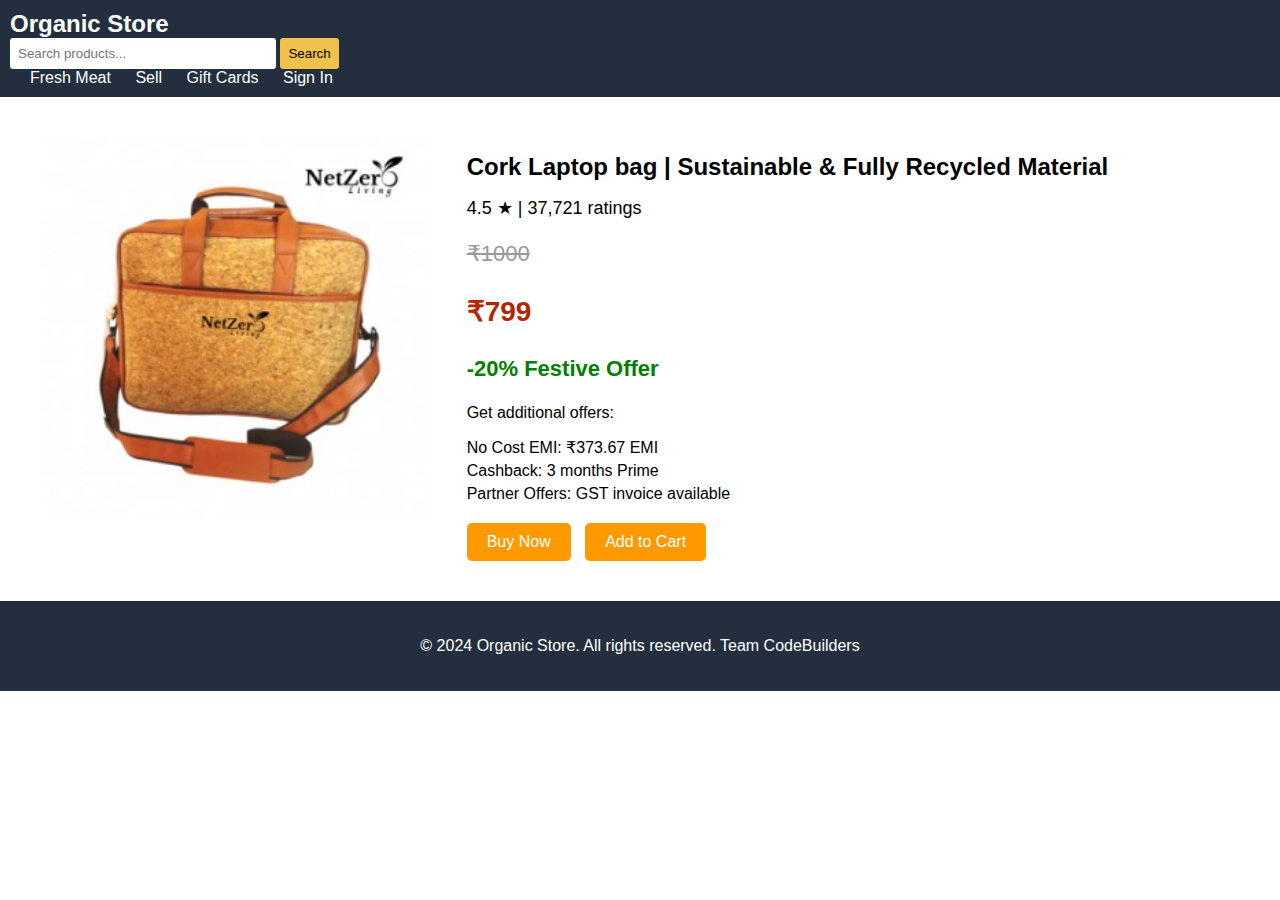
<file: bag.html>
<!DOCTYPE html>
<html lang="en">
<head>
    <meta charset="UTF-8">
    <meta name="viewport" content="width=device-width, initial-scale=1.0">
    <title>E-Commerce Product Page</title>
    <link rel="stylesheet" href="bag.css">
</head>
<body>
    <!-- Header Section -->
    <header>
        <div class="top-nav">
            <div class="logo">Organic Store</div>
            <div class="search-bar">
                <input type="text" placeholder="Search products...">
                <button>Search</button>
            </div>
            <div class="nav-links">
                <a href="#">Fresh Meat</a>
                <a href="#">Sell</a>
                <a href="#">Gift Cards</a>
                <a href="#">Sign In</a>
            </div>
        </div>
    </header>

    <!-- Product Section -->
    <section class="product-section">
        <div class="product-images">
            <img src="bag-img.jpg">
            <!-- <div class="image-thumbnails">
                <img src="thumb1.png" alt="Image 1">
                <img src="thumb2.png" alt="Image 2">
                <img src="thumb3.png" alt="Image 3">
                <img src="thumb4.png" alt="Image 4">
            </div> -->
        </div>

        <div class="product-details">
            <h1>Cork Laptop bag | Sustainable & Fully Recycled Material</h1>
            <div class="rating">
                <span>4.5 ★</span> | 37,721 ratings
            </div>
            <div class="price">
                <p class="old-price">₹1000</p>
                <p class="new-price">₹799</p>
                <p class="discount">-20% Festive Offer</p>
            </div>
            <div class="offers">
                <p>Get additional offers:</p>
                <ul>
                    <li>No Cost EMI: ₹373.67 EMI</li>
                    <li>Cashback: 3 months Prime</li>
                    <li>Partner Offers: GST invoice available</li>
                </ul>
            </div>
            <div class="buy-options">
                <button class="buy-now">Buy Now</button>
                <button class="add-to-cart">Add to Cart</button>
            </div>
        </div>
    </section>

    <!-- Footer Section -->
    <footer>
        <p>&copy; 2024 Organic Store. All rights reserved. Team CodeBuilders</p>
    </footer>
</body>
</html>
</file>
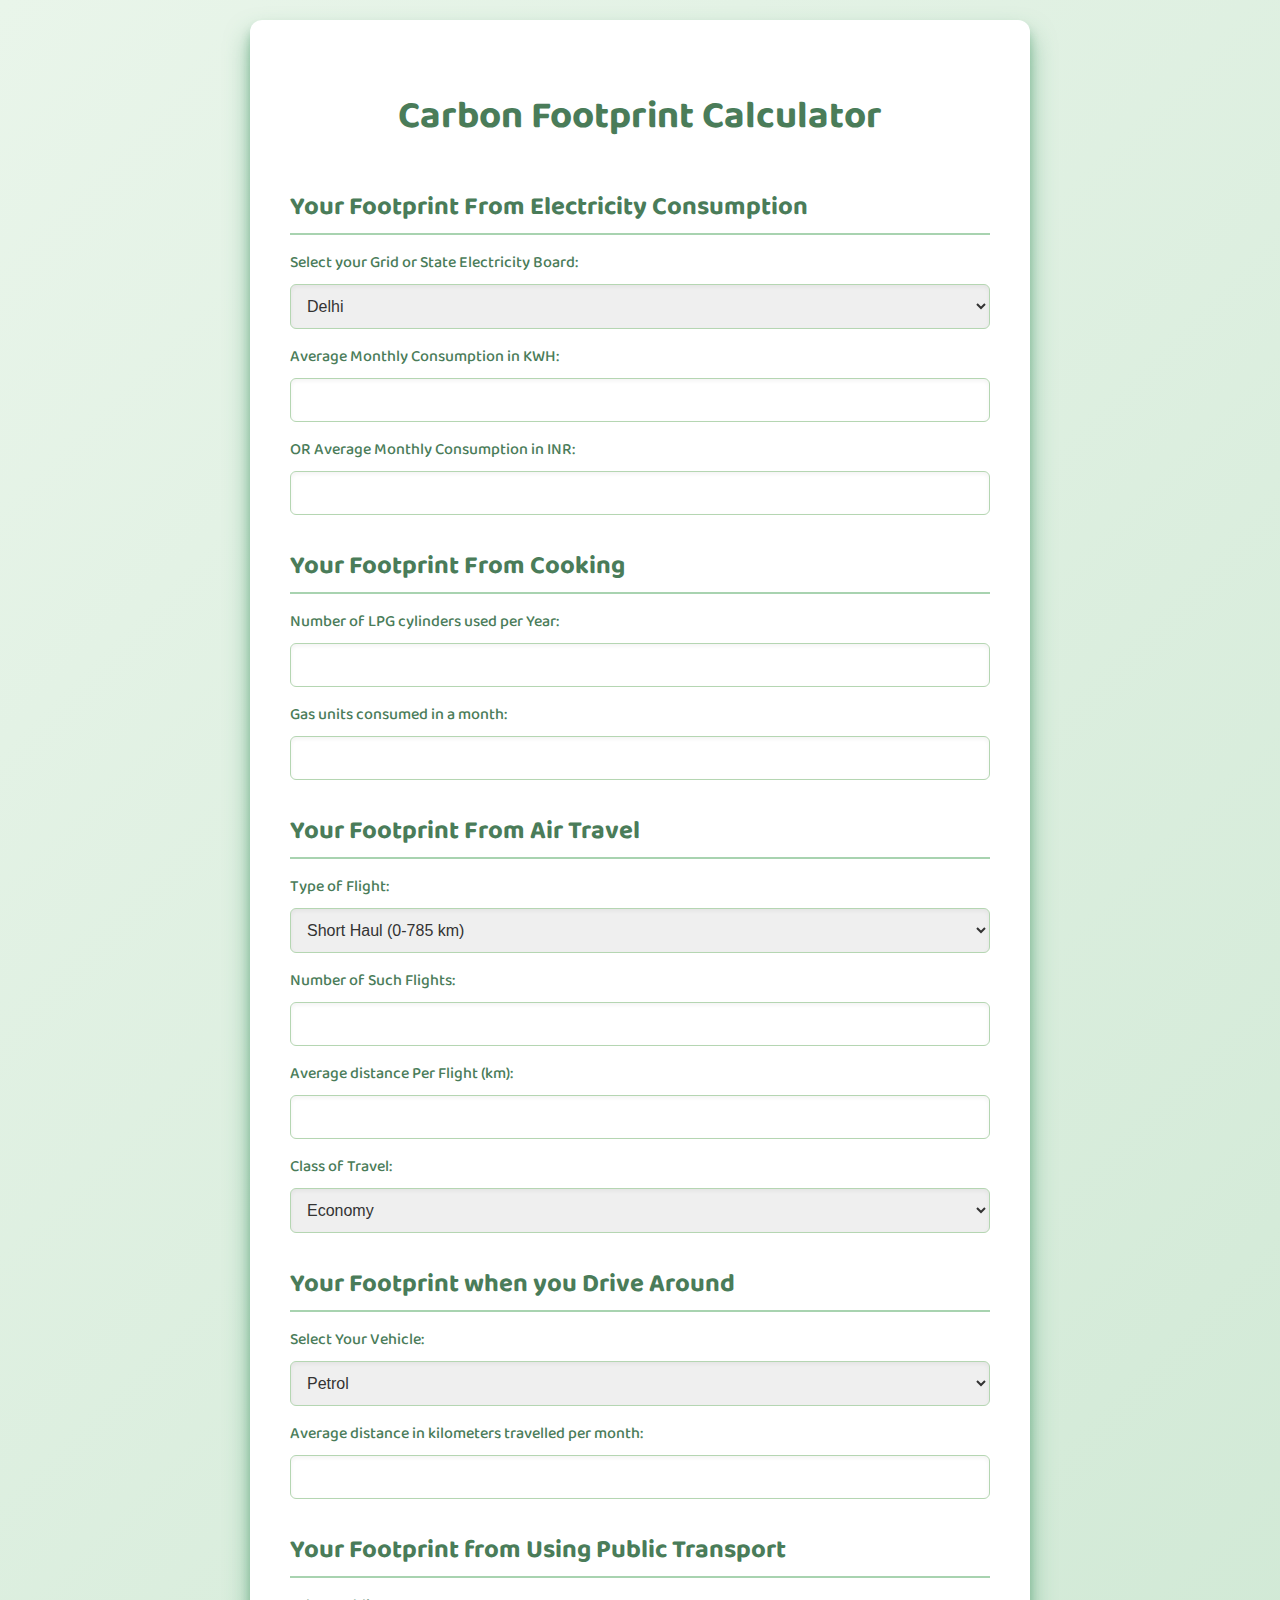
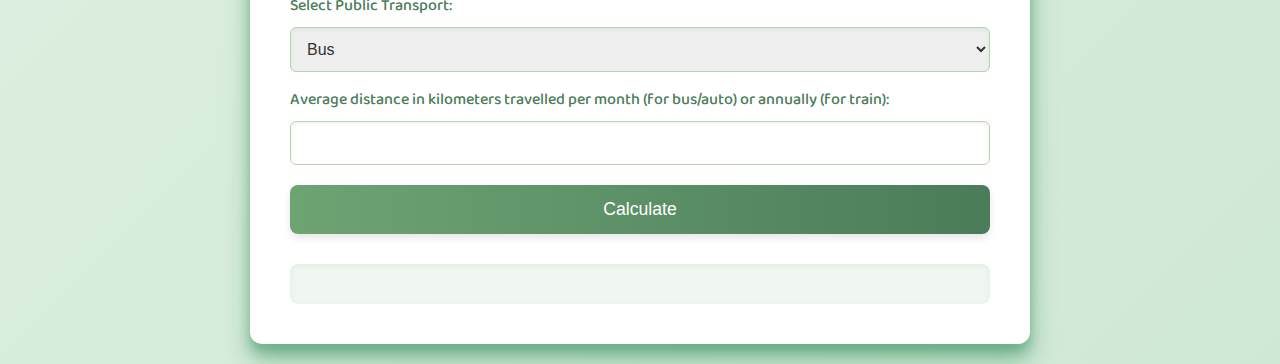
<file: cbnew.html>
<!DOCTYPE html>
<html lang="en">
<head>
    <meta charset="UTF-8">
    <meta name="viewport" content="width=device-width, initial-scale=1.0">
    <link rel="stylesheet" href="style2.css">
 
    <title>Carbon Footprint Calculator</title>


</head>
<body>
    <div class="container">
        <h1 >Carbon Footprint Calculator</h1>

        <form id="carbonForm">
            <!-- Electricity Consumption -->
            <h2>Your Footprint From Electricity Consumption</h2>
            <label for="grid">Select your Grid or State Electricity Board:</label>
            <select id="grid">
                <option value="Delhi">Delhi</option>
                <option value="Maharashtra">Maharashtra</option>
                <option value="Karnataka">Karnataka</option>
                <!-- Add more states as needed -->
            </select>

            <label for="electricityConsumptionKWH">Average Monthly Consumption in KWH:</label>
            <input type="number" id="electricityConsumptionKWH">

            <label for="electricityConsumptionINR">OR Average Monthly Consumption in INR:</label>
            <input type="number" id="electricityConsumptionINR">

            <!-- Cooking Fuel -->
            <h2>Your Footprint From Cooking</h2>
            <label for="lpgCylinders">Number of LPG cylinders used per Year:</label>
            <input type="number" id="lpgCylinders">

            <label for="gasUnits">Gas units consumed in a month:</label>
            <input type="number" id="gasUnits">

            <!-- Air Travel -->
            <h2>Your Footprint From Air Travel</h2>
            <label for="flightType">Type of Flight:</label>
            <select id="flightType">
                <option value="short">Short Haul (0-785 km)</option>
                <option value="medium">Medium Haul (785-3700 km)</option>
                <option value="long">Long Haul (3700 km+)</option>
            </select>

            <label for="numberOfFlights">Number of Such Flights:</label>
            <input type="number" id="numberOfFlights">

            <label for="averageDistance">Average distance Per Flight (km):</label>
            <input type="number" id="averageDistance">

            <label for="travelClass">Class of Travel:</label>
            <select id="travelClass">
                <option value="economy">Economy</option>
                <option value="business">Business</option>
            </select>

            <!-- Driving Footprint -->
            <h2>Your Footprint when you Drive Around</h2>
            <label for="vehicle">Select Your Vehicle:</label>
            <select id="vehicle">
                <option value="petrol">Petrol</option>
                <option value="diesel">Diesel</option>
                <option value="electric">Electric</option>
                <!-- Add more vehicle types as needed -->
            </select>

            <label for="drivingDistance">Average distance in kilometers travelled per month:</label>
            <input type="number" id="drivingDistance">

            <!-- Public Transport Footprint -->
            <h2>Your Footprint from Using Public Transport</h2>
            <label for="publicTransportType">Select Public Transport:</label>
            <select id="publicTransportType">
                <option value="bus">Bus</option>
                <option value="auto">Auto</option>
                <option value="train">Train</option>
            </select>

            <label for="publicTransportDistance">Average distance in kilometers travelled per month (for bus/auto) or annually (for train):</label>
            <input type="number" id="publicTransportDistance">

            <button type="submit">Calculate</button>
        </form>

        <div id="result" class="result"></div>
    </div>

    <script src="script2.js"></script>
</body>
</html>
</file>
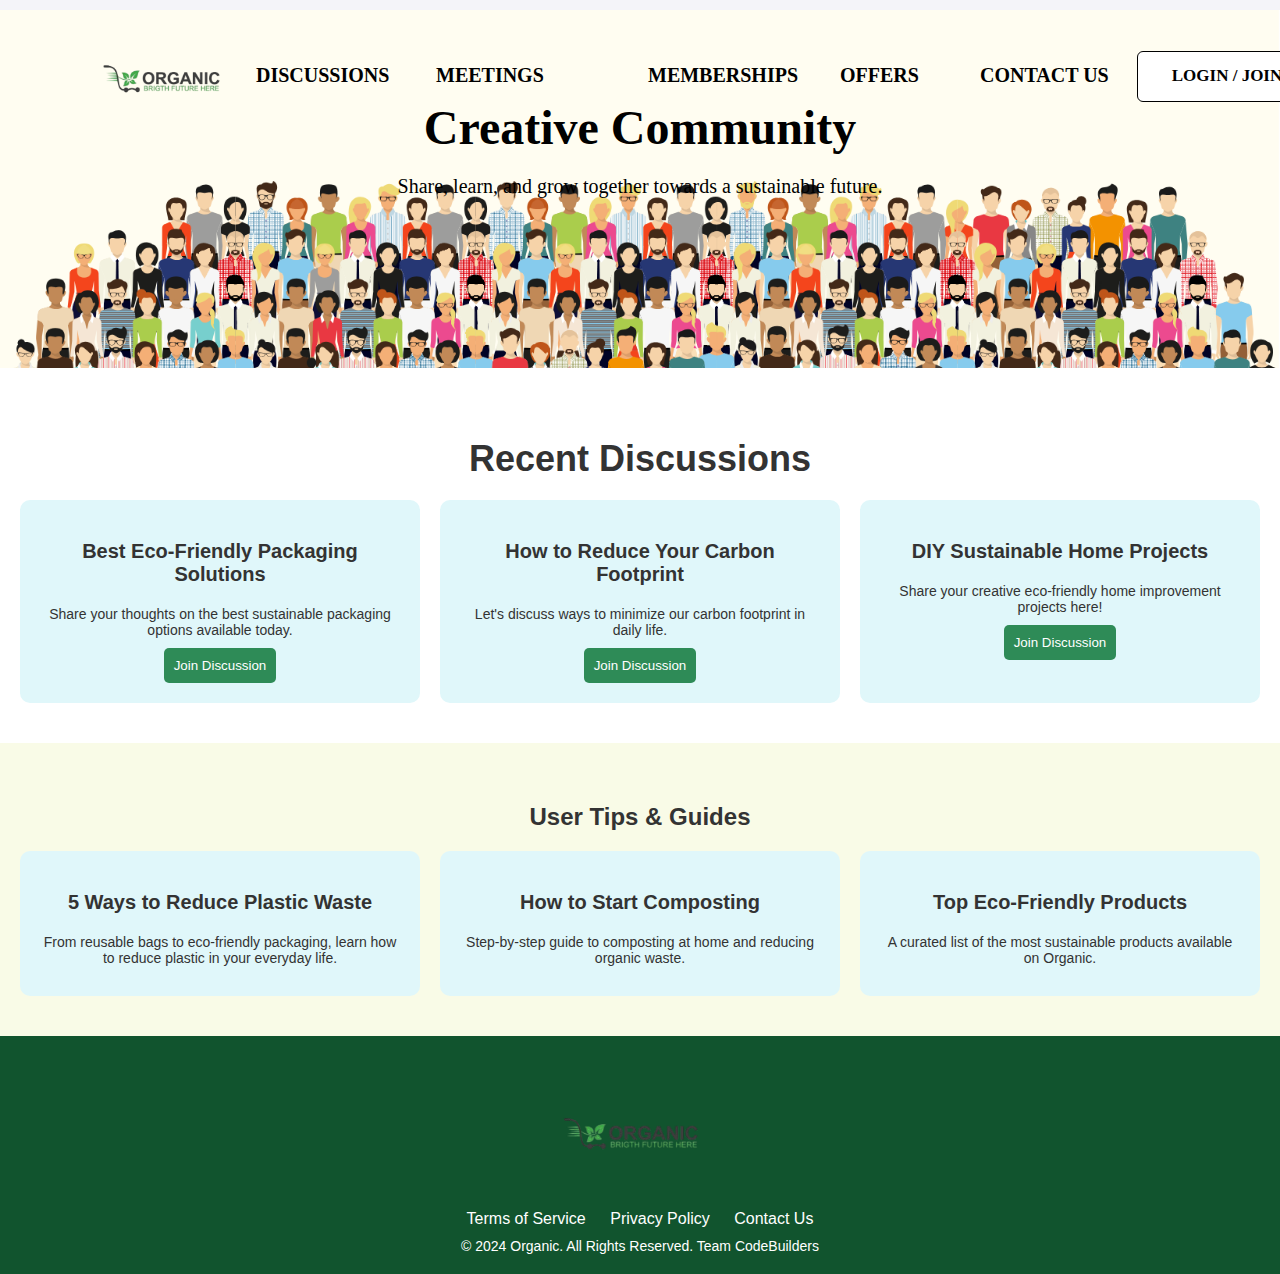
<file: community.html>
<!DOCTYPE html>
<html lang="en">
<head>
    <meta charset="UTF-8">
    <meta name="viewport" content="width=device-width, initial-scale=1.0">
    <title>Organic Community</title>
    <link rel="stylesheet" href="community.css">
    <link rel="icon" href="/logo.png">
</head>
<body>
    <header>
        <div class="header-images">
            <a href="index.html"><img class="image1" src="image.png" alt="Header Image 2"/></a>
        </div>
        <div class="overlay-content">
            <div class="hotels">MEETINGS</div>
            <div class="memberships">MEMBERSHIPS</div>
            <!-- <div class="dining">JOBS</div> -->
            <div class="destinations">DISCUSSIONS</div>
            <div class="login-join">CONTACT US</div>
            <div class="offers">OFFERS</div>
            <div class="button">
                <a href="loginuser.html"><div class="book-and-stay">LOGIN / JOIN</div></a>
            </div>
        </div>
    </header>

    <!-- Hero Section -->
    <section class="hero">
        <div class="hero-text">
            <h2>Creative Community</h2>
            <p>Share, learn, and grow together towards a sustainable future.</p>
        </div>
    </section>

    <!-- Community Section -->
    <section class="community">
        <h2>Recent Discussions</h2>
        <div class="discussion-list">
            <div class="discussion">
                <h3>Best Eco-Friendly Packaging Solutions</h3>
                <p>Share your thoughts on the best sustainable packaging options available today.</p>
                <a href="https://www.reddit.com/r/smallbusiness/" target="_blank"><button class="btn">Join Discussion</button></a>
            </div>
            <div class="discussion">
                <h3>How to Reduce Your Carbon Footprint</h3>
                <p>Let's discuss ways to minimize our carbon footprint in daily life.</p>
                <a href="https://www.reddit.com/r/sustainability/comments/11qca7u/carbon_footprint/" target="_blank"><button class="btn">Join Discussion</button></a>
            </div>
            <div class="discussion">
                <h3>DIY Sustainable Home Projects</h3>
                <p>Share your creative eco-friendly home improvement projects here!</p>
                <a href="http://communityengagement.unaux.com/" target="_blank"><button class="btn">Join Discussion</button></a>
            </div>
        </div>
    </section>

    <!-- User Tips Section -->
    <section class="user-tips">
        <h2>User Tips & Guides</h2>
        <div class="tips-grid">
            <div class="tip">
                <h3>5 Ways to Reduce Plastic Waste</h3>
                <p>From reusable bags to eco-friendly packaging, learn how to reduce plastic in your everyday life.</p>
            </div>
            <div class="tip">
                <h3>How to Start Composting</h3>
                <p>Step-by-step guide to composting at home and reducing organic waste.</p>
            </div>
            <div class="tip">
                <h3>Top Eco-Friendly Products</h3>
                <p>A curated list of the most sustainable products available on Organic.</p>
            </div>
        </div>
    </section>

    <!-- Footer Section -->
    <footer>
        <div class="footer-content">
            <img src="image.png" style="height: 150px;">
            <ul>
                <li><a href="#">Terms of Service</a></li>
                <li><a href="#">Privacy Policy</a></li>
                <li><a href="#">Contact Us</a></li>
            </ul>
        </div>
        <p>&copy; 2024 Organic. All Rights Reserved. Team CodeBuilders</p>
    </footer>
</body>
</html>
</file>
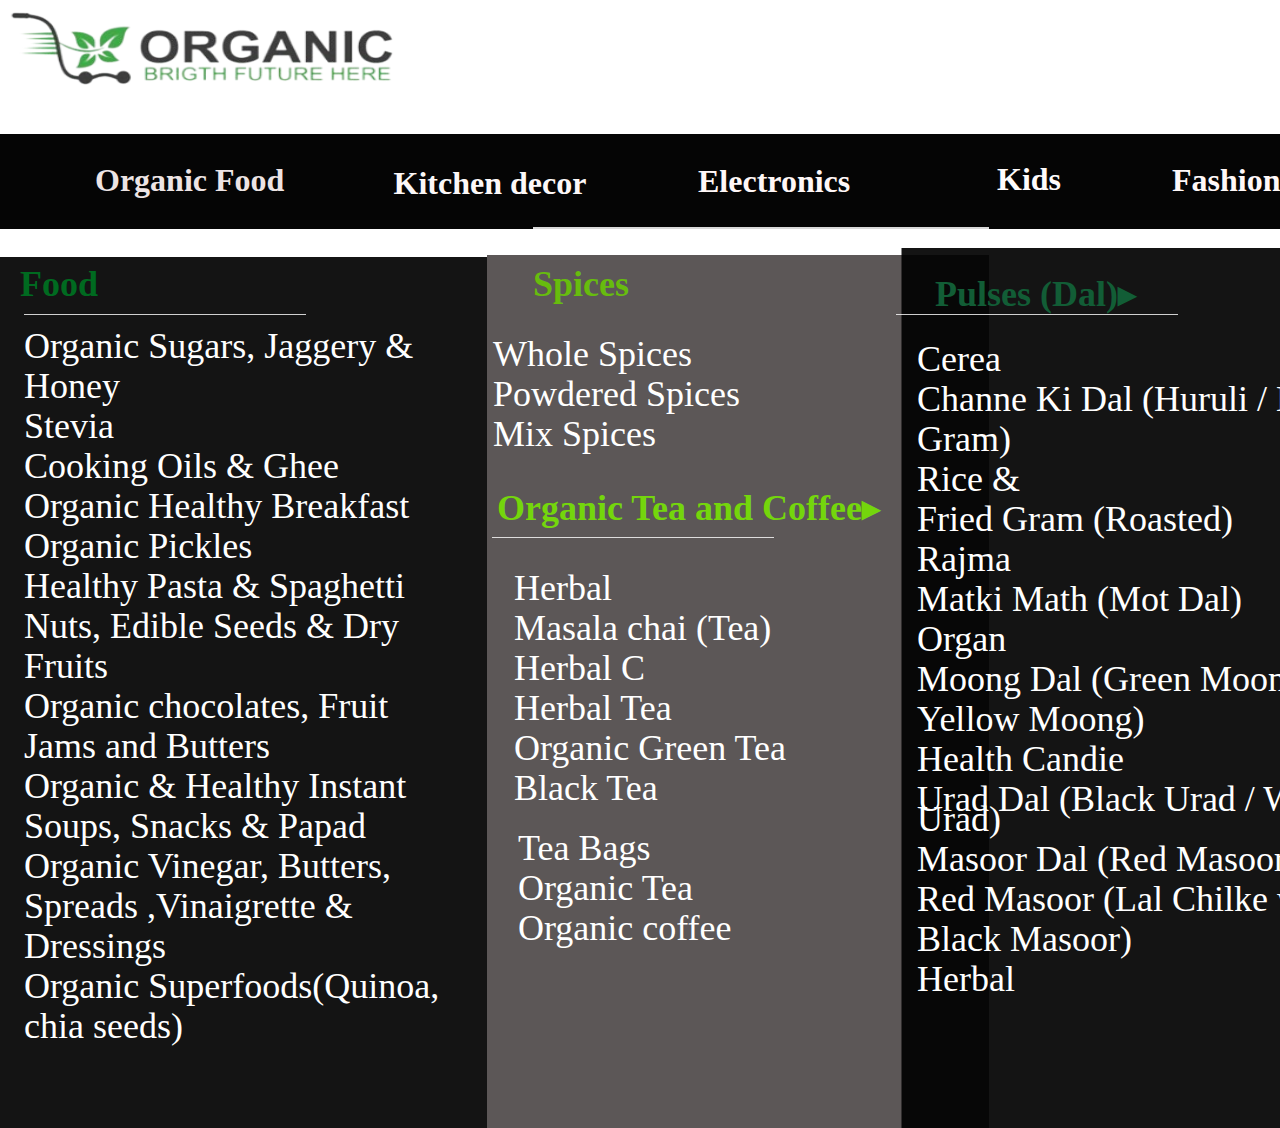
<file: foodproject.html>
<!DOCTYPE html>
<html lang="en">
<head>
  <meta charset="UTF-8">
  <meta http-equiv="X-UA-Compatible" content="IE=edge">
  <meta name="viewport" content="width=device-width, initial-scale=1.0">
  <link rel="stylesheet" href="./foodproject2.css">
  <link rel="stylesheet" href="./foodproject.css">
  
  
  <style>
   a,
   button,
   input,
   select,
   h1,
   h2,
   h3,
   h4,
   h5,
   * {
       box-sizing: border-box;
       margin: 0;
       padding: 0;
       border: none;
       text-decoration: none;
       background: none;
   
       -webkit-font-smoothing: antialiased;
   }
   
   menu, ol, ul {
       list-style-type: none;
       margin: 0;
       padding: 0;
   }
   </style>
  <title>Document</title>
</head>
<body>
<img src="logo-image.png" style="width: 400px; height: 100px;">
  <div class="desktop-3">
    <div class="frame-2">
      <div class="organic-food">Organic Food</div>
      <div class="frame-22">
        <div class="down-arrow"></div>
        <div class="electronics">Electronics</div>
      </div>
      <div class="kitchen-decor">Kitchen decor</div>
      <div class="frame-3"></div>
      <div class="fashion">Fashion</div>
      <div class="frame-4"></div>
      <div class="kids">Kids</div>
      <img
        class="screenshot-2024-10-12-100529"
        src="screenshot-2024-10-12-1005290.png"
      />
      <div class="rectangle-11"></div>
    </div>
    <div class="rectangle-10"></div>
    <div class="rectangle-12"></div>
    <img class="rectangle-13" src="rectangle-130.svg" />
    <div class="whole-spices-powdered-spices-mix-spices">
      <br />
      <br />
      Whole Spices
      <br />
      <br />
      Powdered Spices
      <br />
      <br />
      Mix Spices
      <br />
    </div>
    <div
      class="[base64]"
    >
      <br />
      <br />
      Cerea
      <br />
      <br />
      Channe Ki Dal (Huruli / Horse
      <br />
      <br />
      Gram)
      <br />
      <br />
      Rice &amp;
      <br />
      <br />
      Fried Gram (Roasted)
      <br />
      <br />
      Rajma
      <br />
      <br />
      Matki Math (Mot Dal)
      <br />
      <br />
      Organ
      <br />
      <br />
      Moong Dal (Green Moong /
      <br />
      <br />
      Yellow Moong)
      <br />
      <br />
      Health Candie
      <br />
      <br />
      Urad Dal (Black Urad / White Urad)
      <br />
      <br />
      Masoor Dal (Red Masoor / Split
      <br />
      <br />
      Red Masoor (Lal Chilke wali /
      <br />
      <br />
      Black Masoor)
      <br />
      <br />
      Herbal
      <br />
    </div>
    <div class="spices">Spices</div>
    <div class="food">Food</div>
    <div class="line-38"></div>
    <div class="line-39"></div>
    <div class="line-40"></div>
    <div
      class="[base64]"
    >
      Organic Sugars, Jaggery &amp;
      <br />
      <br />
      Honey
      <br />
      <br />
      Stevia
      <br />
      <br />
      Cooking Oils &amp; Ghee
      <br />
      <br />
      Organic Healthy Breakfast
      <br />
      <br />
      Organic Pickles
      <br />
      <br />
      Healthy Pasta &amp; Spaghetti
      <br />
      <br />
      Nuts, Edible Seeds &amp; Dry
      <br />
      <br />
      Fruits
      <br />
      <br />
      Organic chocolates, Fruit
      <br />
      <br />
      Jams and Butters
      <br />
      <br />
      Organic &amp; Healthy Instant
      <br />
      <br />
      Soups, Snacks &amp; Papad
      <br />
      <br />
      Organic Vinegar, Butters,
      <br />
      <br />
      Spreads ,Vinaigrette &amp;
      <br />
      <br />
      Dressings
      <br />
      <br />
      Organic Superfoods(Quinoa,
      <br />
      <br />
      chia seeds)
    </div>
    <div class="pulses-dal">Pulses (Dal)▸</div>
    <div class="organic-tea-and-coffee">
      Organic Tea and Coffee▸
      <br />
    </div>
    <div
      class="herbal-masala-chai-tea-herbal-c-herbal-tea-organic-green-tea-black-tea"
    >
      <br />
      Herbal
      <br />
      <br />
      Masala chai (Tea)
      <br />
      <br />
      Herbal C
      <br />
      <br />
      Herbal Tea
      <br />
      <br />
      Organic Green Tea
      <br />
      <br />
      Black Tea
      <br />
    </div>
    <div class="tea-bags-organic-tea-organic-coffee">
      Tea Bags
      <br />
      <br />
      Organic Tea
      <br />
      <br />
      Organic coffee
    </div>
  </div>
  
</body>
</html>
</file>
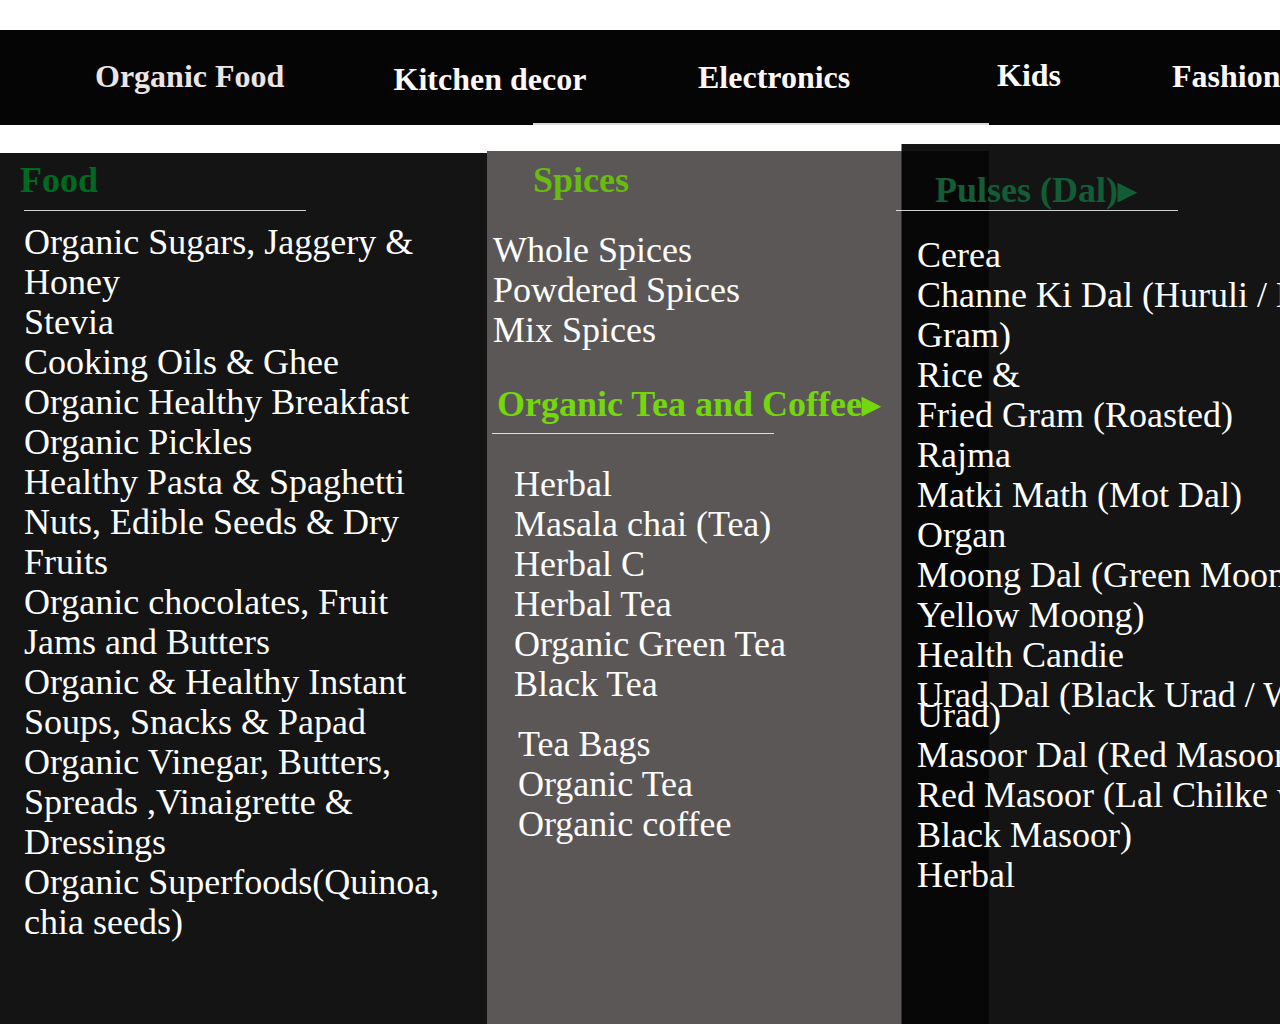
<file: foodproject.html.html>
<!DOCTYPE html>
<html lang="en">
<head>
  <meta charset="UTF-8">
  <meta http-equiv="X-UA-Compatible" content="IE=edge">
  <meta name="viewport" content="width=device-width, initial-scale=1.0">
  <link rel="stylesheet" href="./foodproject2.css">
  <link rel="stylesheet" href="./foodproject.css">
  
  
  <style>
   a,
   button,
   input,
   select,
   h1,
   h2,
   h3,
   h4,
   h5,
   * {
       box-sizing: border-box;
       margin: 0;
       padding: 0;
       border: none;
       text-decoration: none;
       background: none;
   
       -webkit-font-smoothing: antialiased;
   }
   
   menu, ol, ul {
       list-style-type: none;
       margin: 0;
       padding: 0;
   }
   </style>
  <title>Document</title>
</head>
<body>
  <div class="desktop-3">
    <div class="frame-2">
      <div class="organic-food">Organic Food</div>
      <div class="frame-22">
        <div class="down-arrow"></div>
        <div class="electronics">Electronics</div>
      </div>
      <div class="kitchen-decor">Kitchen decor</div>
      <div class="frame-3"></div>
      <div class="fashion">Fashion</div>
      <div class="frame-4"></div>
      <div class="kids">Kids</div>
      <img
        class="screenshot-2024-10-12-100529"
        src="screenshot-2024-10-12-1005290.png"
      />
      <div class="rectangle-11"></div>
    </div>
    <div class="rectangle-10"></div>
    <div class="rectangle-12"></div>
    <img class="rectangle-13" src="rectangle-130.svg" />
    <div class="whole-spices-powdered-spices-mix-spices">
      <br />
      <br />
      Whole Spices
      <br />
      <br />
      Powdered Spices
      <br />
      <br />
      Mix Spices
      <br />
    </div>
    <div
      class="[base64]"
    >
      <br />
      <br />
      Cerea
      <br />
      <br />
      Channe Ki Dal (Huruli / Horse
      <br />
      <br />
      Gram)
      <br />
      <br />
      Rice &amp;
      <br />
      <br />
      Fried Gram (Roasted)
      <br />
      <br />
      Rajma
      <br />
      <br />
      Matki Math (Mot Dal)
      <br />
      <br />
      Organ
      <br />
      <br />
      Moong Dal (Green Moong /
      <br />
      <br />
      Yellow Moong)
      <br />
      <br />
      Health Candie
      <br />
      <br />
      Urad Dal (Black Urad / White Urad)
      <br />
      <br />
      Masoor Dal (Red Masoor / Split
      <br />
      <br />
      Red Masoor (Lal Chilke wali /
      <br />
      <br />
      Black Masoor)
      <br />
      <br />
      Herbal
      <br />
    </div>
    <div class="spices">Spices</div>
    <div class="food">Food</div>
    <div class="line-38"></div>
    <div class="line-39"></div>
    <div class="line-40"></div>
    <div
      class="[base64]"
    >
      Organic Sugars, Jaggery &amp;
      <br />
      <br />
      Honey
      <br />
      <br />
      Stevia
      <br />
      <br />
      Cooking Oils &amp; Ghee
      <br />
      <br />
      Organic Healthy Breakfast
      <br />
      <br />
      Organic Pickles
      <br />
      <br />
      Healthy Pasta &amp; Spaghetti
      <br />
      <br />
      Nuts, Edible Seeds &amp; Dry
      <br />
      <br />
      Fruits
      <br />
      <br />
      Organic chocolates, Fruit
      <br />
      <br />
      Jams and Butters
      <br />
      <br />
      Organic &amp; Healthy Instant
      <br />
      <br />
      Soups, Snacks &amp; Papad
      <br />
      <br />
      Organic Vinegar, Butters,
      <br />
      <br />
      Spreads ,Vinaigrette &amp;
      <br />
      <br />
      Dressings
      <br />
      <br />
      Organic Superfoods(Quinoa,
      <br />
      <br />
      chia seeds)
    </div>
    <div class="pulses-dal">Pulses (Dal)▸</div>
    <div class="organic-tea-and-coffee">
      Organic Tea and Coffee▸
      <br />
    </div>
    <div
      class="herbal-masala-chai-tea-herbal-c-herbal-tea-organic-green-tea-black-tea"
    >
      <br />
      Herbal
      <br />
      <br />
      Masala chai (Tea)
      <br />
      <br />
      Herbal C
      <br />
      <br />
      Herbal Tea
      <br />
      <br />
      Organic Green Tea
      <br />
      <br />
      Black Tea
      <br />
    </div>
    <div class="tea-bags-organic-tea-organic-coffee">
      Tea Bags
      <br />
      <br />
      Organic Tea
      <br />
      <br />
      Organic coffee
    </div>
  </div>
  
</body>
</html>
</file>
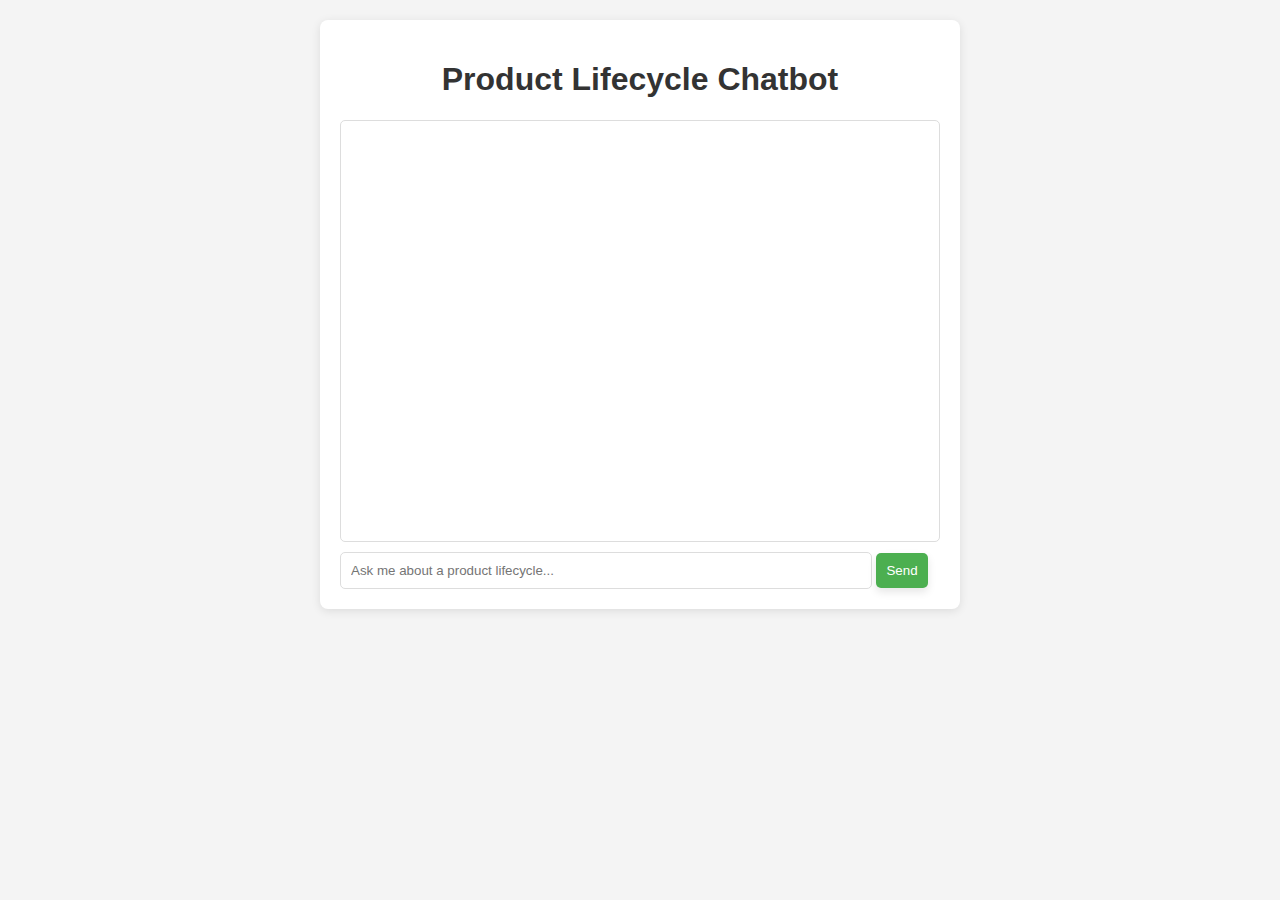
<file: lifecycle.html>
<!DOCTYPE html>
<html lang="en">
<head>
    <meta charset="UTF-8">
    <meta name="viewport" content="width=device-width, initial-scale=1.0">
    <title>Gemini API Chatbot</title>
    <link rel="stylesheet" href="style3.css">
</head>
<body>
    <div class="chat-container">
        <h1>Product Lifecycle Chatbot</h1>
        <div id="chatbox" class="chatbox"></div>
        <input type="text" id="userInput" placeholder="Ask me about a product lifecycle..." />
        <button id="sendButton">Send</button>
    </div>

    <script src="script3.js"></script>
</body>
</html>
</file>
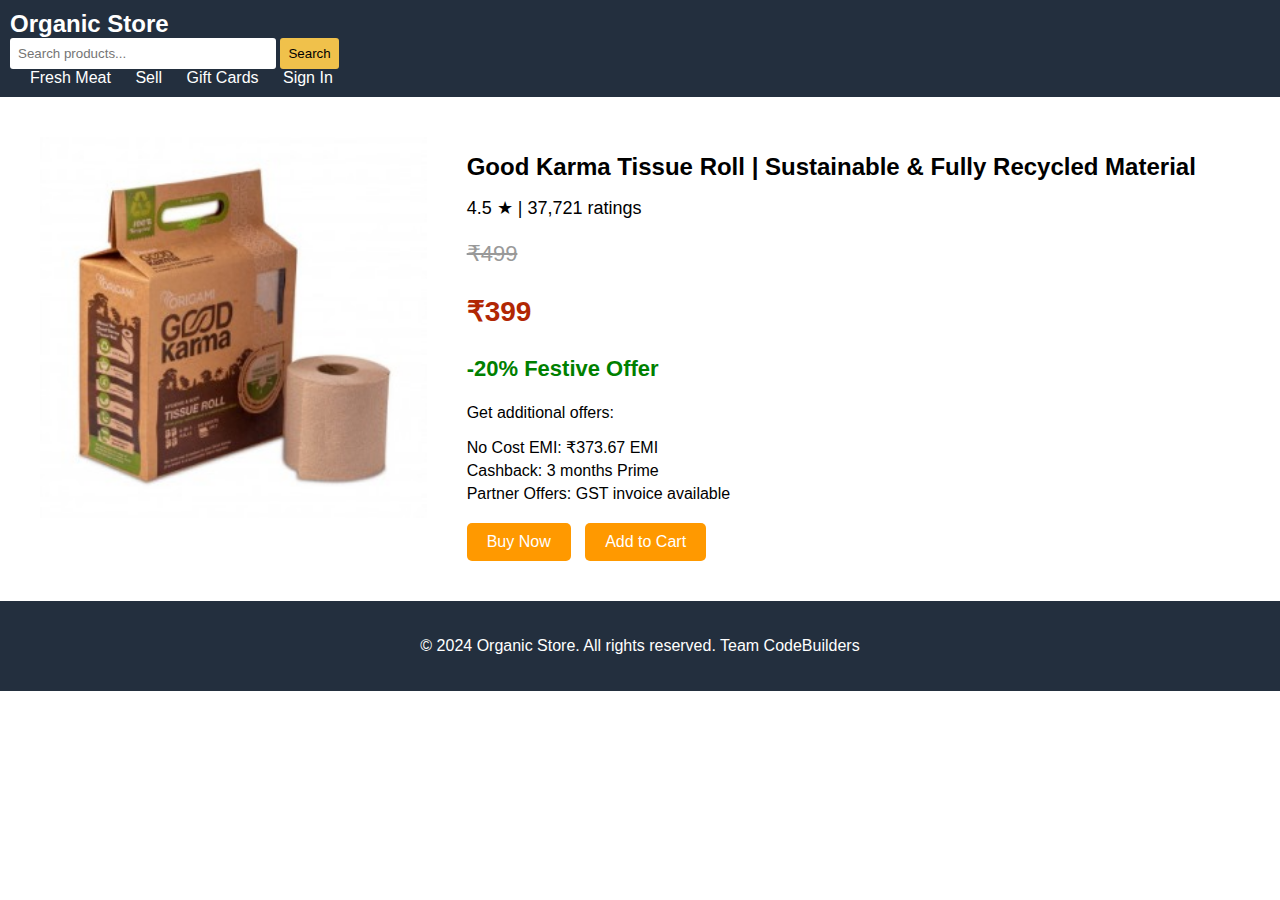
<file: product.html>
<!DOCTYPE html>
<html lang="en">
<head>
    <meta charset="UTF-8">
    <meta name="viewport" content="width=device-width, initial-scale=1.0">
    <title>E-Commerce Product Page</title>
    <link rel="stylesheet" href="product.css">
</head>
<body>
    <!-- Header Section -->
    <header>
        <div class="top-nav">
            <div class="logo">Organic Store</div>
            <div class="search-bar">
                <input type="text" placeholder="Search products...">
                <button>Search</button>
            </div>
            <div class="nav-links">
                <a href="#">Fresh Meat</a>
                <a href="#">Sell</a>
                <a href="#">Gift Cards</a>
                <a href="#">Sign In</a>
            </div>
        </div>
    </header>

    <!-- Product Section -->
    <section class="product-section">
        <div class="product-images">
            <img src="img-product.jpg">
            <!-- <div class="image-thumbnails">
                <img src="thumb1.png" alt="Image 1">
                <img src="thumb2.png" alt="Image 2">
                <img src="thumb3.png" alt="Image 3">
                <img src="thumb4.png" alt="Image 4">
            </div> -->
        </div>

        <div class="product-details">
            <h1>Good Karma Tissue Roll | Sustainable & Fully Recycled Material</h1>
            <div class="rating">
                <span>4.5 ★</span> | 37,721 ratings
            </div>
            <div class="price">
                <p class="old-price">₹499</p>
                <p class="new-price">₹399</p>
                <p class="discount">-20% Festive Offer</p>
            </div>
            <div class="offers">
                <p>Get additional offers:</p>
                <ul>
                    <li>No Cost EMI: ₹373.67 EMI</li>
                    <li>Cashback: 3 months Prime</li>
                    <li>Partner Offers: GST invoice available</li>
                </ul>
            </div>
            <div class="buy-options">
                <button class="buy-now">Buy Now</button>
                <button class="add-to-cart">Add to Cart</button>
            </div>
        </div>
    </section>

    <!-- Footer Section -->
    <footer>
        <p>&copy; 2024 Organic Store. All rights reserved. Team CodeBuilders</p>
    </footer>
</body>
</html>
</file>
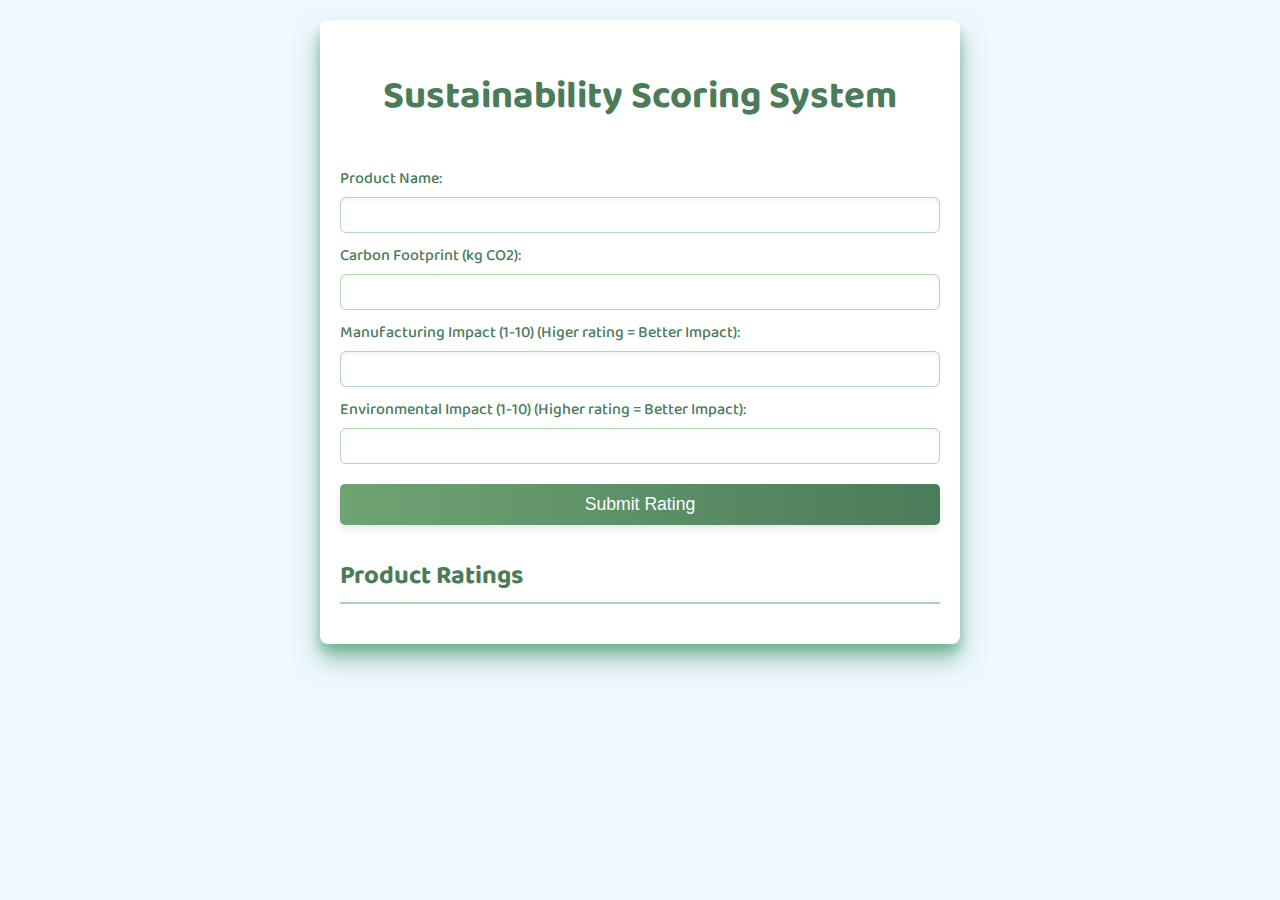
<file: scrcode.html>
<!DOCTYPE html>
<html lang="en">
<head>
    <meta charset="UTF-8">
    <meta name="viewport" content="width=device-width, initial-scale=1.0">
    <link rel="stylesheet" href="style4.css">
    <title>Sustainability Scoring System</title>
</head>
<body>
    <div class="container">
        <h1>Sustainability Scoring System</h1>
        <form id="productForm">
            <label for="productName">Product Name:</label>
            <input type="text" id="productName" required>

            <label for="carbonFootprint">Carbon Footprint (kg CO2):</label>
            <input type="number" id="carbonFootprint" required>

            <label for="packagingImpact">Manufacturing Impact (1-10) (Higer rating = Better Impact):</label>
            <input type="number" id="packagingImpact" min="1" max="10" required>

            <label for="environmentalImpact">Environmental Impact (1-10) (Higher rating = Better Impact):</label>
            <input type="number" id="environmentalImpact" min="1" max="10" required>

            <button type="submit">Submit Rating</button>
        </form>

        <h2>Product Ratings</h2>
        <ul id="ratingsList"></ul>
    </div>

    <script src="script4.js"></script>
</body>
</html>
</file>
<file: bag.css>
/* General Styles */
body {
    font-family: Arial, sans-serif;
    margin: 0;
    padding: 0;
}

header {
    background-color: #232f3e;
    padding: 10px;
    color: white;
    display: flex;
    justify-content: space-between;
    align-items: center;
}

.logo {
    font-size: 24px;
    font-weight: bold;
}

.search-bar input {
    padding: 8px;
    width: 250px;
    border: none;
    border-radius: 3px;
}

.search-bar button {
    padding: 8px;
    background-color: #f0c14b;
    border: none;
    cursor: pointer;
    border-radius: 3px;
}

.nav-links a {
    color: white;
    margin-left: 20px;
    text-decoration: none;
}

.product-section {
    display: flex;
    margin: 20px;
}

.product-images {
    flex: 1;
    padding: 20px;
}

.product-images img {
    width: 100%;
    max-width: 400px;
}

.image-thumbnails {
    display: flex;
    margin-top: 10px;
}

.image-thumbnails img {
    width: 70px;
    margin-right: 10px;
    cursor: pointer;
}

.product-details {
    flex: 2;
    padding: 20px;
}

.product-details h1 {
    font-size: 24px;
}

.rating {
    font-size: 18px;
    margin: 10px 0;
}

.price {
    font-size: 22px;
    color: #B12704;
}

.old-price {
    text-decoration: line-through;
    color: #999;
}

.new-price {
    font-size: 28px;
    font-weight: bold;
}

.discount {
    color: green;
    font-weight: bold;
}

.offers ul {
    list-style: none;
    padding: 0;
}

.offers li {
    margin: 5px 0;
}

.buy-options {
    margin-top: 20px;
}

.buy-now, .add-to-cart {
    padding: 10px 20px;
    margin-right: 10px;
    border: none;
    cursor: pointer;
    background-color: #ff9900;
    color: white;
    font-size: 16px;
    border-radius: 5px;
}

.buy-now:hover, .add-to-cart:hover {
    background-color: #e68a00;
}

/* Footer Styles */
footer {
    background-color: #232f3e;
    color: white;
    text-align: center;
    padding: 20px;
    margin-top: 20px;
}
</file>
<file: style2.css>
/* Import Google Fonts */
@import url('https://fonts.googleapis.com/css2?family=Baloo+Bhai+2&family=Poppins:wght@300&display=swap');

/* Basic styling */
body {
    font-family: 'Baloo Bhai 2', sans-serif;
    background: linear-gradient(135deg, #e9f5ea, #cfe8d4);
    margin: 0;
    padding: 20px;
    color: #333;
}

/* Centered container with enhanced styling */
.container {
    max-width: 700px;
    margin: 0 auto;
    background: #ffffff;
    padding: 40px;
    border-radius: 12px;
    box-shadow: 0 15px 25px rgba(46, 139, 87, 0.5), /* Dark green shadow */
                0 8px 10px rgba(46, 139, 87, 0.3); /* Soft dark green shadow */
    transition: transform 0.3s ease, box-shadow 0.3s ease;
}

.container:hover {
    transform: translateY(-5px);
    box-shadow: 0 20px 35px rgba(46, 139, 87, 0.6), /* Dark green shadow on hover */
                0 12px 15px rgba(46, 139, 87, 0.4); /* Soft dark green shadow on hover */
}



/* Header styles */
h1 {
    text-align: center;
    font-size: 2.4em;
    color: #4a7c59;
    margin-bottom: 1em;
    
}
h1:hover{
   color:black;
   cursor:alias;
}

h2 {
    color: #4a7c59;
    font-size: 1.6em;
    margin-top: 30px;
    margin-bottom: 10px;
    border-bottom: 2px solid #a8d3b0;
    padding-bottom: 5px;
   
   

}
h2:hover{
    color:black;
    cursor:alias;
}

/* Form label and input styles */
label {
    display: block;
    font-weight: 500;
    margin-top: 15px;
    color: #4a7c59;
}

input, select {
    width: 100%;
    padding: 12px;
    margin-top: 8px;
    border-radius: 6px;
    border: 1px solid #b5d6b2;
    box-sizing: border-box;
    font-size: 1em;
    color: #333;
    box-shadow: inset 0 2px 4px rgba(0, 0, 0, 0.05);
    transition: border-color 0.3s ease, box-shadow 0.3s ease;
}

/* Input and select hover and focus styles */
input:hover, select:hover {
    border-color: #6ea474;
}

input:focus, select:focus {
    border-color: #4a7c59;
    outline: none;
    box-shadow: 0 0 6px rgba(74, 124, 89, 0.3);
}

/* Button styling */
button {
    display: inline-block;
    width: 100%;
    padding: 14px;
    font-size: 1.1em;
    font-weight: 500;
    color: #ffffff;
    background: linear-gradient(90deg, #6ea474, #4a7c59);
    border: none;
    border-radius: 8px;
    cursor: pointer;
    margin-top: 20px;
    transition: background 0.3s ease, transform 0.2s ease;
    box-shadow: 0 4px 8px rgba(0, 0, 0, 0.1);
}

button:hover {
    background: linear-gradient(90deg, #588f67, #436d4f);
    transform: translateY(-2px);
}

/* Result section styling */
.result {
    margin-top: 30px;
    font-size: 1.2em;
    color: #4a7c59;
    text-align: center;
    background-color: #eff7f0;
    padding: 20px;
    border-radius: 8px;
    box-shadow: inset 0 2px 6px rgba(0, 0, 0, 0.05);
}

/* Media query for responsive design */
@media (max-width: 768px) {
    .container {
        padding: 20px;
    }

    h1 {
        font-size: 1.8em;
    }

    h2 {
        font-size: 1.4em;
    }
}
</file>
<file: community.css>
/* General Styling */
body {
    font-family: 'Arial', sans-serif;
    margin: 0;
    padding: 0;
    color: #333;
    background-color: #f4f4f9;
}

/* Header Section */
header {
    padding: 5px 10px;
    display: flex;
    justify-content: space-between;
    align-items: center;
    color: white;
}

header h1 {
    margin: 0;
    font-size: 28px;
}

header p {
    font-size: 14px;
}

nav ul {
    list-style: none;
    display: flex;
    margin: 0;
}

nav ul li {
    margin: 0 10px;
}

nav ul li a {
    color: white;
    text-decoration: none;
}


  .image1 {
    width: 133px;
    height: 131px;
    position: absolute;
    left: 103px;
    top: 11px;
    object-fit: cover;
  }

  .overlay-content {
    justify-content: space-evenly;
  }

  .hotels {
    color: #000000;
    text-align: center;
    font-family: "Outfit-Bold", serif;
    font-size: 20px;
    font-weight: 700;

    position: absolute;
    left: 436px;
    top: 64px;
  }
  .memberships {
    color: #000000;
    text-align: center;
    font-family: "Outfit-Bold", serif;
    font-size: 20px;
    font-weight: 700;
    position: absolute;
    left: 648px;
    top: 64px;
  }
  .dining {
    color: #000000;
    text-align: center;
    font-family: "Outfit-Bold", serif;
    font-size: 20px;
    font-weight: 700;
    position: absolute;
    left: 548px;
    top: 64px;
  }
  .destinations {
    color: #000000;
    text-align: center;
    font-family: "Outfit-Bold", serif;
    font-size: 20px;
    font-weight: 700;
    position: absolute;
    text-decoration: none;;
    left: 256px;
    top: 64px;
  }
  .login-join {
    color: #000000;
    text-align: center;
    font-family: "Outfit-Bold", serif;
    font-size: 20px;
    font-weight: 700;
    position: absolute;
    left: 980px;
    top: 64px;
  }
  .offers {
    color: #000000;
    text-align: center;
    font-family: "Outfit-Bold", serif;
    font-size: 20px;
    font-weight: 700;
    position: absolute;
    left: 840px;
    top: 64px;
  }

  .button {
    background: #ffffff;
    border-radius: 6px;
    border-style: solid;
    border-color: #000000;
    border-width: 1px;
    width: 178px;
    height: 49px;
    position: absolute;
    left: 1137px;
    top: 51px;
    overflow: hidden;
    transition: 0.3ms;
  }
  .button:hover
  {
    background-color: greenyellow;
  }

  .book-and-stay {
    color: #000000;
    text-align: center;
    font-family: "Roboto-Bold", serif;
    font-size: 17px;
    font-weight: 700;
    text-transform: uppercase;
    position: absolute;
    left: 0px;
    top: 7px;
    width: 178px;
    height: 34px;
    display: flex;
    align-items: center;
    justify-content: center;
  }

/* Hero Section */
.hero {
    background-image:url("hero-img.jpg.png");
    background-size: cover;
    padding: 100px 20px;
    text-align: center;
    color: rgb(0, 0, 0);
    margin: 0%;
    font-family: 'Times New Roman', Times, serif;
}

.hero h2 {
    font-size: 48px;
    margin-bottom: 10px;
    position: relative;
    bottom: 50px;
}

.hero p {
    font-size: 20px;
    position: relative;
    bottom: 50px;
}

/* Community Section */
.community {
    padding: 40px 20px;
    background-color: white;
    text-align: center;
}

.community h2 {
    font-size: 36px;
    margin-bottom: 20px;
}

.discussion-list {
    display: flex;
    justify-content: space-between;
    gap: 20px;
}

.discussion {
    background-color: #e0f7fa;
    padding: 20px;
    border-radius: 10px;
    width: 30%;
}

.discussion h3 {
    font-size: 20px;
}

.discussion p {
    font-size: 14px;
    margin: 10px 0;
}

.btn {
    background-color: #2E8B57;
    color: white;
    padding: 10px;
    border: none;
    border-radius: 5px;
    cursor: pointer;
}

.btn:hover{
    background-color: rgb(100, 219, 80);
}

/* User Tips Section */
.user-tips {
    padding: 40px 20px;
    background-color: #f9fbe7;
    text-align: center;
}

.tips-grid {
    display: flex;
    justify-content: space-between;
    gap: 20px;
}

.tip {
    background-color: #e0f7fa;
    padding: 20px;
    border-radius: 10px;
    width: 30%;
}

.tip h3 {
    font-size: 20px;
}

.tip p {
    font-size: 14px;
    margin: 10px 0;
}

/* Footer Section */
footer {
    background-color: #11542e;
    color: white;
    padding: 20px;
    text-align: center;
}

footer h4 {
    font-size: 20px;
}

footer ul {
    list-style: none;
    padding: 0;
    margin: 0;
}

footer ul li {
    display: inline;
    margin: 0 10px;
}

footer ul li a {
    color: white;
    text-decoration: none;
}

footer p {
    margin: 10px 0 0;
    font-size: 14px;
}
</file>
<file: foodproject2.css>
/* Figma Styles of your File */
:root {
  /* Colors */
  /* Fonts */
  /* Effects */
}
</file>
<file: foodproject.css>
.desktop-3,
.desktop-3 * {
  box-sizing: border-box;
}
.desktop-3 {
  background: #ffffff;
  height: 1024px;
  position: relative;
  overflow: hidden;
}
.frame-2 {
  background: #050505;
  width: 100%;
  height: 95px;
  position: absolute;
  left: 0px;
  top: 30px;
  overflow: hidden;
}
.organic-food {
  color: #ede4e4;
  text-align: center;
  font-family: "Rokkitt-SemiBold", serif;
  font-size: 32px;
  line-height: 20px;
  font-weight: 600;
  position: absolute;
  left: 95px;
  top: 36px;
  display: flex;
  align-items: center;
  justify-content: center;
}
.frame-22 {
  display: flex;
  flex-direction: row;
  gap: 10px;
  align-items: center;
  justify-content: flex-start;
  width: 228px;
  height: 61px;
  position: absolute;
  left: 662px;
  top: 16px;
}
.down-arrow {
  flex-shrink: 0;
  width: 26px;
  height: 35px;
  position: relative;
  overflow: hidden;
}
.electronics {
  color: #fff7f7;
  text-align: center;
  font-family: "Rokkitt-SemiBold", serif;
  font-size: 32px;
  line-height: 20px;
  font-weight: 600;
  position: relative;
  display: flex;
  align-items: center;
  justify-content: center;
}
.kitchen-decor {
  color: #fcf8f8;
  text-align: center;
  font-family: "Rokkitt-SemiBold", serif;
  font-size: 32px;
  line-height: 20px;
  font-weight: 600;
  position: absolute;
  left: 359px;
  top: -3px;
  width: 262px;
  height: 103px;
  display: flex;
  align-items: center;
  justify-content: center;
}
.frame-3 {
  display: flex;
  flex-direction: row;
  gap: 10px;
  align-items: flex-end;
  justify-content: flex-start;
  width: 188px;
  height: 10px;
  position: absolute;
  left: 841px;
  top: 56px;
}
.fashion {
  color: #fff8f8;
  text-align: center;
  font-family: "Rokkitt-SemiBold", serif;
  font-size: 32px;
  line-height: 20px;
  font-weight: 600;
  position: absolute;
  left: 1172px;
  top: 36px;
  display: flex;
  align-items: center;
  justify-content: center;
}
.frame-4 {
  width: 647px;
  height: 426px;
  position: absolute;
  left: 270px;
  top: 112px;
  overflow: hidden;
}
.kids {
  color: #fffcfc;
  text-align: center;
  font-family: "Rokkitt-SemiBold", serif;
  font-size: 32px;
  line-height: 20px;
  font-weight: 600;
  position: absolute;
  left: 989px;
  top: 36px;
  width: 80px;
  height: 18px;
  display: flex;
  align-items: center;
  justify-content: center;
}
.screenshot-2024-10-12-100529 {
  width: 354px;
  height: 495px;
  position: absolute;
  left: 1029px;
  top: 95px;
  object-fit: cover;
}
.rectangle-11 {
  background: #d9d9d9;
  width: 456px;
  height: 889px;
  position: absolute;
  left: 533px;
  top: 93px;
}
.rectangle-10 {
  background: rgba(0, 0, 0, 0.92);
  width: 487px;
  height: 871px;
  position: absolute;
  left: 0px;
  top: 153px;
}
.rectangle-12 {
  background: #5c5757;
  width: 502px;
  height: 873px;
  position: absolute;
  left: 487px;
  top: 151px;
}
.rectangle-13 {
  width: 1000px;
  height: 889px;
  position: absolute;
  left: 680px;
  top: 144px;
  overflow: visible;
}
.whole-spices-powdered-spices-mix-spices {
  color: #ffffff;
  text-align: left;
  font-family: "Rokkitt-Light", serif;
  font-size: 36px;
  line-height: 20px;
  font-weight: 300;
  position: absolute;
  left: 493px;
  top: 114px;
  width: 312px;
  height: 312px;
  display: flex;
  align-items: center;
  justify-content: flex-start;
}
.[base64] {
  color: #ffffff;
  text-align: left;
  font-family: "Rokkitt-Light", serif;
  font-size: 36px;
  line-height: 20px;
  font-weight: 300;
  position: absolute;
  left: 917px;
  top: 144px;
  width: 497px;
  height: 801px;
  display: flex;
  align-items: center;
  justify-content: flex-start;
}
.spices {
  color: #67bc0e;
  text-align: left;
  font-family: "Rokkitt-Bold", serif;
  font-size: 36px;
  line-height: 20px;
  font-weight: 700;
  position: absolute;
  left: 533px;
  top: 170px;
  display: flex;
  align-items: center;
  justify-content: flex-start;
}
.food {
  color: #006a20;
  text-align: center;
  font-family: "Rokkitt-SemiBold", serif;
  font-size: 36px;
  line-height: 20px;
  font-weight: 600;
  position: absolute;
  left: 20px;
  top: 170px;
  display: flex;
  align-items: center;
  justify-content: center;
}
.line-38 {
  margin-top: -1px;
  border-style: solid;
  border-color: #ffffff;
  border-width: 1px 0 0 0;
  opacity: 0.8;
  width: 282px;
  height: 0px;
  position: absolute;
  left: 24px;
  top: 211px;
}
.line-39 {
  margin-top: -1px;
  border-style: solid;
  border-color: #ffffff;
  border-width: 1px 0 0 0;
  opacity: 0.8;
  width: 282px;
  height: 0px;
  position: absolute;
  left: 492px;
  top: 434px;
}
.line-40 {
  margin-top: -1px;
  border-style: solid;
  border-color: #ffffff;
  border-width: 1px 0 0 0;
  opacity: 0.8;
  width: 282px;
  height: 0px;
  position: absolute;
  left: 896px;
  top: 211px;
}
.[base64] {
  color: #ffffff;
  text-align: left;
  font-family: "Rokkitt-Light", serif;
  font-size: 36px;
  line-height: 20px;
  font-weight: 300;
  position: absolute;
  left: 24px;
  top: 232px;
  width: 444px;
  display: flex;
  align-items: center;
  justify-content: flex-start;
}
.pulses-dal {
  color: #125d36;
  text-align: left;
  font-family: "Rokkitt-Bold", serif;
  font-size: 36px;
  line-height: 20px;
  font-weight: 700;
  position: absolute;
  left: 935px;
  top: 180px;
  display: flex;
  align-items: center;
  justify-content: flex-start;
}
.organic-tea-and-coffee {
  color: #74d60c;
  text-align: left;
  font-family: "Rokkitt-SemiBold", serif;
  font-size: 36px;
  line-height: 20px;
  font-weight: 600;
  position: absolute;
  left: 497px;
  top: 394px;
  display: flex;
  align-items: center;
  justify-content: flex-start;
}
.herbal-masala-chai-tea-herbal-c-herbal-tea-organic-green-tea-black-tea {
  color: #ffffff;
  text-align: left;
  font-family: "Rokkitt-Regular", serif;
  font-size: 36px;
  line-height: 20px;
  font-weight: 400;
  position: absolute;
  left: 514px;
  top: 454px;
  display: flex;
  align-items: center;
  justify-content: flex-start;
}
.tea-bags-organic-tea-organic-coffee {
  color: #ffffff;
  text-align: left;
  font-family: "Rokkitt-Regular", serif;
  font-size: 36px;
  line-height: 20px;
  font-weight: 400;
  position: absolute;
  left: 518px;
  top: 734px;
  display: flex;
  align-items: center;
  justify-content: flex-start;
}
</file>
<file: style3.css>
body {
    font-family: Arial, sans-serif;
    background-color: #f4f4f4;
    margin: 0;
    padding: 20px;
}

.chat-container {
    max-width: 600px;
    margin: auto;
    background: white;
    padding: 20px;
    border-radius: 8px;
    box-shadow: 0 2px 10px rgba(0, 0, 0, 0.1);
}

h1 {
    text-align: center;
    color: #333;
}

.chatbox {
    height: 400px;
    overflow-y: auto;
    border: 1px solid #ddd;
    border-radius: 5px;
    padding: 10px;
    margin-bottom: 10px;
}

.chatbox div {
    margin: 5px 0;
}

.user-message {
    text-align: right;
    color: blue;
    font-weight: bold; /* Make user message bold */
}

.bot-message {
    text-align: left;
    color: green;
    font-weight: bold; /* Make bot message bold */
}

input[type="text"] {
    width: calc(100% - 90px);
    padding: 10px;
    border-radius: 5px;
    border: 1px solid #ddd;
}

button {
    padding: 10px;
    border-radius: 5px;
    border: none;
    background-color: #4CAF50;
    color: white;
    cursor: pointer;
    box-shadow: 0 4px 8px rgba(0, 0, 0, 0.1);
}

button:hover {
    background-color: #388E3C;
}
</file>
<file: product.css>
/* General Styles */
body {
    font-family: Arial, sans-serif;
    margin: 0;
    padding: 0;
}

header {
    background-color: #232f3e;
    padding: 10px;
    color: white;
    display: flex;
    justify-content: space-between;
    align-items: center;
}

.logo {
    font-size: 24px;
    font-weight: bold;
}

.search-bar input {
    padding: 8px;
    width: 250px;
    border: none;
    border-radius: 3px;
}

.search-bar button {
    padding: 8px;
    background-color: #f0c14b;
    border: none;
    cursor: pointer;
    border-radius: 3px;
}

.nav-links a {
    color: white;
    margin-left: 20px;
    text-decoration: none;
}

.product-section {
    display: flex;
    margin: 20px;
}

.product-images {
    flex: 1;
    padding: 20px;
}

.product-images img {
    width: 100%;
    max-width: 400px;
}

.image-thumbnails {
    display: flex;
    margin-top: 10px;
}

.image-thumbnails img {
    width: 70px;
    margin-right: 10px;
    cursor: pointer;
}

.product-details {
    flex: 2;
    padding: 20px;
}

.product-details h1 {
    font-size: 24px;
}

.rating {
    font-size: 18px;
    margin: 10px 0;
}

.price {
    font-size: 22px;
    color: #B12704;
}

.old-price {
    text-decoration: line-through;
    color: #999;
}

.new-price {
    font-size: 28px;
    font-weight: bold;
}

.discount {
    color: green;
    font-weight: bold;
}

.offers ul {
    list-style: none;
    padding: 0;
}

.offers li {
    margin: 5px 0;
}

.buy-options {
    margin-top: 20px;
}

.buy-now, .add-to-cart {
    padding: 10px 20px;
    margin-right: 10px;
    border: none;
    cursor: pointer;
    background-color: #ff9900;
    color: white;
    font-size: 16px;
    border-radius: 5px;
}

.buy-now:hover, .add-to-cart:hover {
    background-color: #e68a00;
}

/* Footer Styles */
footer {
    background-color: #232f3e;
    color: white;
    text-align: center;
    padding: 20px;
    margin-top: 20px;
}
</file>
<file: style4.css>
@import url('https://fonts.googleapis.com/css2?family=Baloo+Bhai+2&family=Poppins:wght@300&display=swap');
body {
    font-family:'Baloo Bhai 2', sans-serif;
    background-color: #f0f8ff;
    margin: 0;
    padding: 20px;
    color:#333;
}

.container {
    max-width: 600px;
    margin: 0 auto;
    background:  #ffffff;
    padding: 20px;
    border-radius: 8px;
    box-shadow: 0 15px 25px rgba(46, 139, 87, 0.5), 
    0 8px 10px rgba(46, 139, 87, 0.3); 
transition: transform 0.3s ease, box-shadow 0.3s ease;
}
.container:hover{
    transform: translateY(-5px);
    box-shadow: 0 20px 35px rgba(46, 139, 87, 0.6), 
                0 12px 15px rgba(46, 139, 87, 0.4);
}

h1 {
    text-align: center;
    font-size: 2.4em;
    color: #4a7c59;
    margin-bottom: 1em;
}
h1:hover{
    color:black;
    cursor:alias;
}
h2 {
    color: #4a7c59;
    font-size: 1.6em;
    margin-top: 30px;
    margin-bottom: 10px;
    border-bottom: 2px solid #a8d3b0;
    padding-bottom: 5px;
   
   

}
h2:hover{
    color:black;
    cursor:alias;
}
label {
    display: block;
    margin-top: 10px;
    font-weight: 500;
    color: #4a7c59;
}

input {
    width: 100%;
    padding: 8px;
    margin-top: 5px;
    border-radius: 6px;
    border: 1px solid #b5d6b2;
    box-sizing: border-box;
    font-size: 1em;
    color: #333;
    box-shadow: inset 0 2px 4px rgba(0, 0, 0, 0.05);
    transition: border-color 0.3s ease, box-shadow 0.3s ease;
}

button {
    margin-top: 20px;
    padding: 10px;
    background-color: #4CAF50;
    background: linear-gradient(90deg, #6ea474, #4a7c59);
    color: white;
    border: none;
    border-radius: 5px;
    cursor: pointer;
    display: inline-block;
    transition: background 0.3s ease, transform 0.2s ease;
    box-shadow: 0 4px 8px rgba(0, 0, 0, 0.1);
    font-size: 1.1em;
    font-weight: 500;
    width: 100%;
}

button:hover {
    background-color: #45a049;
    background: linear-gradient(90deg, #588f67, #436d4f);
    transform: translateY(-2px);
}

ul {
    margin-top: 20px;
    padding-left: 0;
    list-style-type: none;
}
@media (max-width: 768px) {
    .container {
        padding: 20px;
    }

    h1 {
        font-size: 1.8em;
    }

    h2 {
        font-size: 1.4em;
    }
}
</file>
